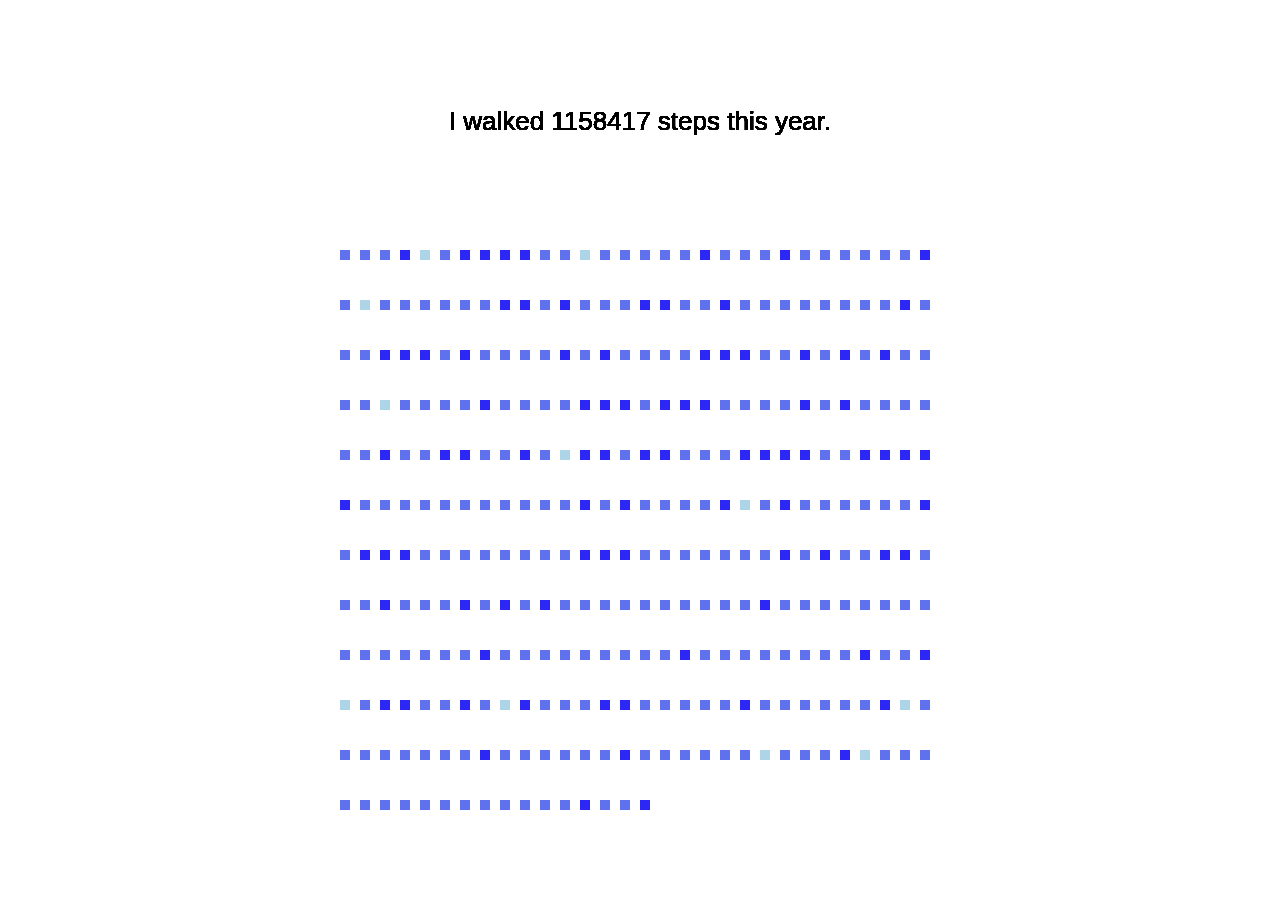
<file: Assignment 1/index.html>
<!DOCTYPE html>
<html lang="en">
<head>
    <meta charset="UTF-8">
    <title>Document</title>
    <link rel="stylesheet" href="main.css">
    <script src="p5.js"></script>
    <script src="script.js"></script>
</head>
<body>

</body>
</html>
</file>
<file: Assignment 1/main.css>
* {
    margin: 0;
    padding: 0;
}

html, body {
    height: 100%;
}
  
body {
    display: flex;
    justify-content: center;
    align-items: center;
}
</file>
